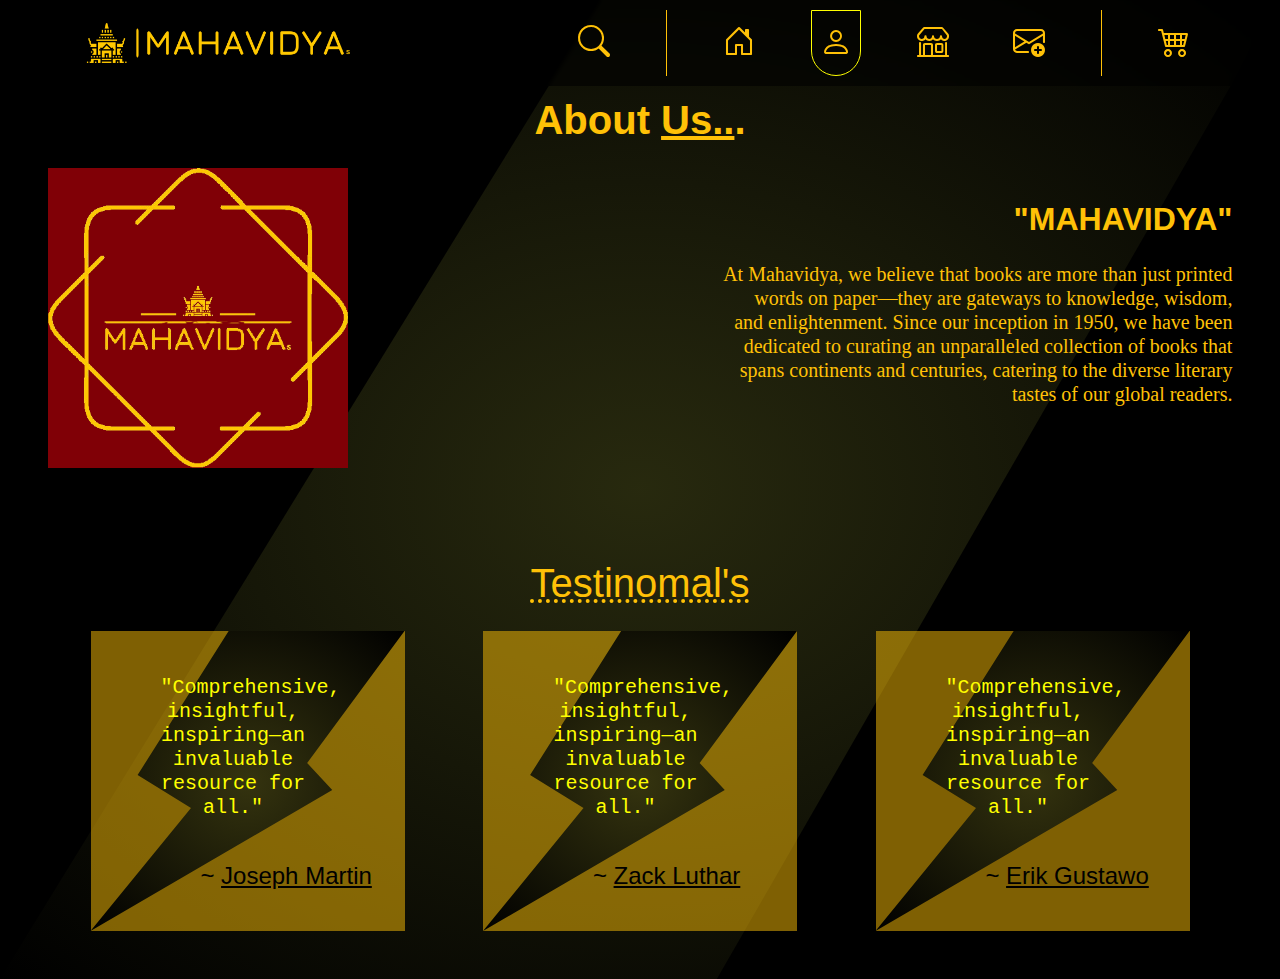
<file: about.html>
<!DOCTYPE html>
<html lang="en">
<head>
    <meta charset="UTF-8">
    <meta name="viewport" content="width=device-width, initial-scale=1.0">
    <title>Maha-Vidya</title>
    <link rel="icon" href="img/favicon.png" type="image/png">
    <link href="https://cdn.jsdelivr.net/npm/bootstrap@5.3.3/dist/css/bootstrap.min.css" rel="stylesheet" integrity="sha384-QWTKZyjpPEjISv5WaRU9OFeRpok6YctnYmDr5pNlyT2bRjXh0JMhjY6hW+ALEwIH" crossorigin="anonymous">
    <link rel="stylesheet" href="https://cdn.jsdelivr.net/npm/bootstrap-icons@1.11.3/font/bootstrap-icons.min.css">
    <!-- BOOTSTRAP CSS -->
    <link href="https://cdn.jsdelivr.net/npm/bootstrap@5.3.3/dist/css/bootstrap.min.css" rel="stylesheet" integrity="sha384-QWTKZyjpPEjISv5WaRU9OFeRpok6YctnYmDr5pNlyT2bRjXh0JMhjY6hW+ALEwIH" crossorigin="anonymous">
    <link rel="stylesheet" href="https://cdn.jsdelivr.net/npm/bootstrap-icons@1.11.3/font/bootstrap-icons.min.css">
    <!-- CUSTOM CSS -->
    <link rel="stylesheet" href="style.css">
</head>
<body>
    <!-- Include the navigation bar -->
    <div data-include="nav.html"></div>

    <!-- ABOUT -->
    <div class="container-fluid position-relative pt-5" id="about">
        <div class="row d-flex justify-content-evenly pt-5 pt-lg-5">
            <div class="col-8 text-center">
                <h1 class="fw-bolder text-warning">About <u>Us..</u>.</h1>
            </div>
            <div class="col-12 col-lg-6">
                <div class="d-flex scroll-container mt-3">
                    <div class="image-container" style="background-image:url(img/img.png);">  </div>

                    <div class="image-container ms-2" style="background-image:url(https://img.freepik.com/premium-photo/ancient-book-with-old-pages-table_529521-836.jpg);">  </div>

                    <div class="image-container ms-2" style="background-image:url(https://t3.ftcdn.net/jpg/05/81/39/74/360_F_581397440_dofnYlPk8ZffXqYV9hz3P4j1cy0iMtpk.jpg);">  </div>

                    <div class="image-container ms-2" style="background-image:url(https://i.pinimg.com/originals/de/4e/bc/de4ebc8a3820502a3cfa56960ad901b3.jpg);">  </div>

                    <div class="image-container ms-2" style="background-image:url(https://img.freepik.com/premium-photo/philosopher-read-book-retro-old-person-with-mature-face-generate-ai_98402-106979.jpg);">  </div>

                    <div class="image-container ms-2" style="background-image:url(img/favimg.png);">  </div>
                </div>
            </div>
            <div class="col-12 col-lg-5 pt-5 pb-lg-5 pb-3 text-warning">
                <h2 class="text-center text-lg-end fw-bolder">"MAHAVIDYA"</h2>
                <h5 class="mt-4 text-center text-lg-end" style="font-family:cursive;">At Mahavidya, we believe that books are more than just printed words on paper—they are gateways to knowledge, wisdom, and enlightenment. Since our inception in 1950, we have been dedicated to curating an unparalleled collection of books that spans continents and centuries, catering to the diverse literary tastes of our global readers.</h5>
            </div>

            <!-- TESTINOMALS -->
            <div class="row d-flex justify-content-evenly mt-5 mb-lg-5 feedback">
                <div class="col-12 text-warning mt-3 mb-3 text-center"><h1 style="text-decoration:underline dotted;">Testinomal's</h1></div>
                <div class="testinomal col-5  col-lg-3">
                    <h5 class="position-relative text-center">"Comprehensive, insightful, inspiring—an invaluable resource for all."</h5>
                    <h4 class="position-absolute"> ~ <u>Joseph Martin</u></h4>
                </div>
                <div class="testinomal col-5  col-lg-3">
                    <h5 class="position-relative text-center">"Comprehensive, insightful, inspiring—an invaluable resource for all."</h5>
                    <h4 class="position-absolute"> ~ <u>Zack Luthar</u></h4>
                </div>
                <div class="testinomal d-lg-block d-none col-lg-3">
                    <h5 class="position-relative text-center">"Comprehensive, insightful, inspiring—an invaluable resource for all."</h5>
                    <h4 class="position-absolute"> ~ <u>Erik Gustawo</u></h4>
                </div>
            </div>

            <!-- <div class="text-center col-12 mt-5  border-bottom border-warning">
                <a href="about.html"><button type="button" class="border-0 border-top border-warning btn btn-outline-warning">More <i class="bi bi-arrow-up-right"></i> </button></a>
            </div> -->

        </div>
    </div>
<!-- ABOUT -->

    <script src="include.js"></script>
    <script src="javascript.js"></script>
    <script src="https://cdn.jsdelivr.net/npm/bootstrap@5.3.3/dist/js/bootstrap.bundle.min.js" integrity="sha384-YvpcrYf0tY3lHB60NNkmXc5s9fDVZLESaAA55NDzOxhy9GkcIdslK1eN7N6jIeHz" crossorigin="anonymous"></script>
</body>
</html>
</file>
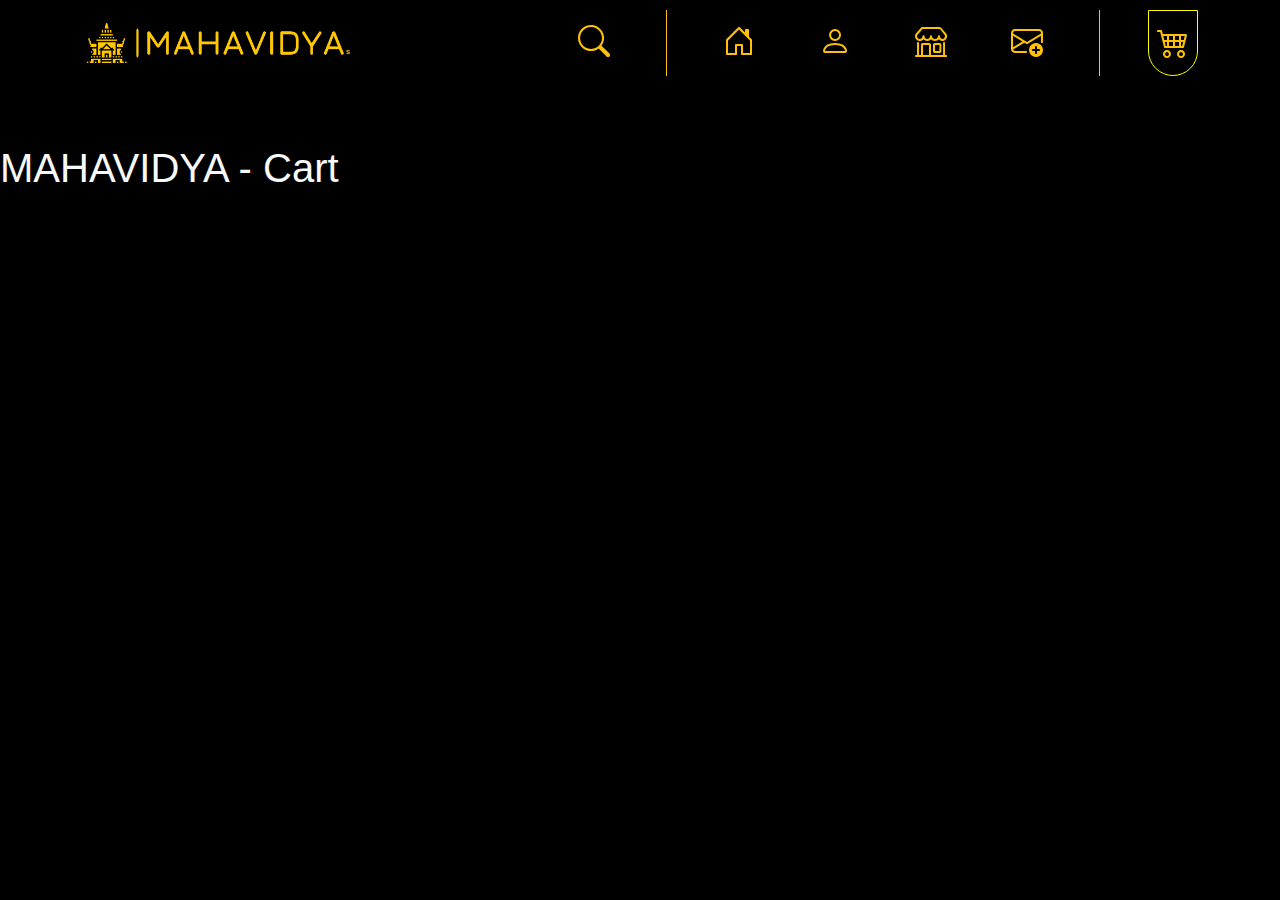
<file: cart.html>
<!DOCTYPE html>
<html lang="en">
<head>
    <meta charset="UTF-8">
    <meta name="viewport" content="width=device-width, initial-scale=1.0">
    <title>Maha-Vidya</title>
    <link rel="icon" href="img/favicon.png" type="image/png">
    <!-- BOOTSTRAP CSS -->
    <link href="https://cdn.jsdelivr.net/npm/bootstrap@5.3.3/dist/css/bootstrap.min.css" rel="stylesheet" integrity="sha384-QWTKZyjpPEjISv5WaRU9OFeRpok6YctnYmDr5pNlyT2bRjXh0JMhjY6hW+ALEwIH" crossorigin="anonymous">
    <link rel="stylesheet" href="https://cdn.jsdelivr.net/npm/bootstrap-icons@1.11.3/font/bootstrap-icons.min.css">
    <!-- CUSTOM CSS -->
    <link rel="stylesheet" href="style.css">
</head>
<body>
    <!-- Include the navigation bar -->
    <div data-include="nav.html"></div>

    <br><br><br><br><br><br>

    <!-- Hero Section -->
    <h1 class="text-light">MAHAVIDYA - Cart</h1>

    <script src="include.js"></script>
    <script src="https://cdn.jsdelivr.net/npm/bootstrap@5.3.3/dist/js/bootstrap.bundle.min.js" integrity="sha384-YvpcrYf0tY3lHB60NNkmXc5s9fDVZLESaAA55NDzOxhy9GkcIdslK1eN7N6jIeHz" crossorigin="anonymous"></script>
</body>
</html>
</file>
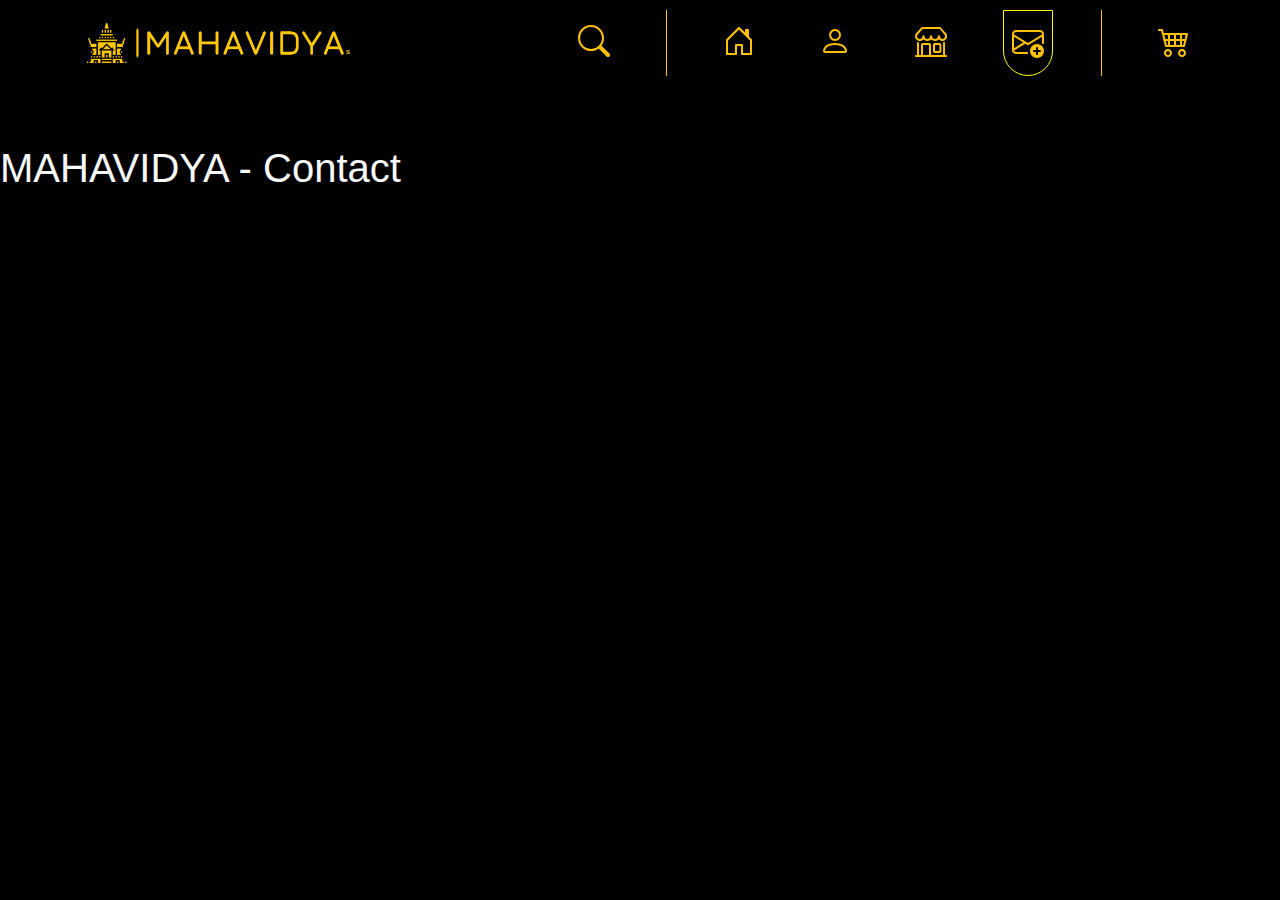
<file: contact.html>
<!DOCTYPE html>
<html lang="en">
<head>
    <meta charset="UTF-8">
    <meta name="viewport" content="width=device-width, initial-scale=1.0">
    <title>Maha-Vidya</title>
    <link rel="icon" href="img/favicon.png" type="image/png">
    <link href="https://cdn.jsdelivr.net/npm/bootstrap@5.3.3/dist/css/bootstrap.min.css" rel="stylesheet" integrity="sha384-QWTKZyjpPEjISv5WaRU9OFeRpok6YctnYmDr5pNlyT2bRjXh0JMhjY6hW+ALEwIH" crossorigin="anonymous">
    <!-- BOOTSTRAP CSS -->
    <link href="https://cdn.jsdelivr.net/npm/bootstrap@5.3.3/dist/css/bootstrap.min.css" rel="stylesheet" integrity="sha384-QWTKZyjpPEjISv5WaRU9OFeRpok6YctnYmDr5pNlyT2bRjXh0JMhjY6hW+ALEwIH" crossorigin="anonymous">
    <link rel="stylesheet" href="https://cdn.jsdelivr.net/npm/bootstrap-icons@1.11.3/font/bootstrap-icons.min.css">
    <!-- CUSTOM CSS -->
    <link rel="stylesheet" href="style.css">
</head>
<body>
    <!-- Include the navigation bar -->
    <div data-include="nav.html"></div>

    <br><br><br><br><br><br>

    <!-- Hero Section -->
    <h1 class="text-light">MAHAVIDYA - Contact</h1>

    <script src="include.js"></script>
    <script src="https://cdn.jsdelivr.net/npm/bootstrap@5.3.3/dist/js/bootstrap.bundle.min.js" integrity="sha384-YvpcrYf0tY3lHB60NNkmXc5s9fDVZLESaAA55NDzOxhy9GkcIdslK1eN7N6jIeHz" crossorigin="anonymous"></script>
</body>
</html>
</file>
<file: style.css>
body {margin:0;padding:0;font-family:serif; font-family: "Lexend Deca", sans-serif;
    font-style: normal;background-color:black;}
bi{cursor:crosshair;}
/* NAVBAR CSS */
#srch-bar {position: relative;}
.search-bar {opacity:0;position: absolute;top:50%;left: 50%;transform:translate(-85%,-50%);width:0px;background-color: white;
border: 1px solid #ccc;border-radius:15px;padding: 5px;box-shadow: 0 2px 8px rgba(0, 0, 0, 0.9);z-index: 1000;transition:all 0.5s;}
#srch-bar:hover .search-bar {opacity:1;width:200px;}
.search-bar input {width: 100%;border: none;outline: none;}
#wlogo{height:60px;width:720%;background-image:url('img/LOGO.png');background-position:center;background-repeat:no-repeat;background-size:100%;color:transparent;}
.navbar-nav .nav-link.active{
    border:1px solid yellow;border-radius:0 0 25px 25px;
}
/* NAVBAR CSS */

/* Home Page CSS */

/* HERO */
#hero{
    position:relative;height:100vh;width:100%;
    background:radial-gradient(rgba(7, 7, 3, 0.9),rgb(105, 105, 0)),
        url('https://images.pexels.com/photos/333304/pexels-photo-333304.jpeg');background-blend-mode: overlay;background-size: cover;background-position: center;background-position:center;background-repeat:no-repeat;background-size:cover;
}
#hero::before{
    content:" ";position: absolute;height:100%;width:100%;top:0;left:0;background-image:radial-gradient(rgba(0,0,0,0.9),rgba(0,0,0,0.3));background-position:center;background-repeat:no-repeat;background-size:cover;clip-path:polygon(3% 0, 55% 0, 97% 100%, 41% 100%);
}
#intro{position:absolute;top:50%;left:50%;transform:translate(-50%,-50%);height:40%;width:500px;line-height:2.5;padding:15px;}
/* HERO */

/* ABOUT */
 /* Crausol css */
 .scroll-container{display:flex;flex-direction:row;height:327px;overflow-x:scroll;}
 .scroll-container::-webkit-scrollbar {height:12px;}
 .scroll-container::-webkit-scrollbar-thumb {background-color:yellow;border-radius:50px;}
 .scroll-container::-webkit-scrollbar-track { border:1px solid yellow;border-radius:50px;}
 .image-container {position: relative;width:300px;height:300px;background-size: cover;background-position:center;background-repeat:no-repeat;flex: 0 0 auto;overflow: hidden;margin-bottom: 10px; }
  /* crausol css */
 #about{height:85%;}
 @media (max-width: 992px) {
    #about{
        height:105%;
    }
}
 #about::before{
    content:" ";position: absolute;height:100%;width:100%;top:0;left:0;background-image:radial-gradient(rgba(44, 46, 16, 0.9),black);background-position:center;background-repeat:no-repeat;background-size:cover;clip-path:polygon(47% 0, 100% 0, 56% 100%, 0% 100%);
    z-index:-10;
 }
.testinomal{
    position: relative;height:300px;
    /* border:2px solid yellow; */
    background-color:rgba(253, 191, 6,0.5);
}
.testinomal::before{
    content:" ";position: absolute;height:100%;width:100%;top:0;left:0;background-image:radial-gradient(rgba(44, 46, 16, 0.9),black);background-position:center;background-repeat:no-repeat;background-size:cover;clip-path:polygon(100% 0, 69% 44%, 77% 53%, 0 100%, 32% 59%, 15% 48%, 44% 0);
 }
 .testinomal h5{width:50%;left:20%;top:15%;font-family:'Courier New', Courier, monospace;text-align:center;color:yellow}
 .testinomal h4{left:35%;top:77%;color:black;}
/* ABOUT */


 /* STOERE */
#store{
    height:auto;
}
#store::before{
    content:" ";position: absolute;height:100%;width:100%;top:0;left:0;background-image:radial-gradient(rgba(44, 46, 16, 0.9),rgba(44, 46, 16, 0.9),rgba(44, 46, 16, 0.9),black);background-position:center;background-repeat:no-repeat;background-size:cover;
    clip-path:polygon(0 0, 56% 0, 100% 50%, 100% 100%, 0 100%, 30% 48%);
    z-index:-10;
}   
/* CRAUSOL CODE FOR OVERLAY ON BOOKS */
.overlay {
    position: absolute;top: 0;left: 0;width:100%;height: 100%;background-color:rgba(0,0,0,0.9);color: white;
    display: flex;align-items: center;justify-content: center;opacity: 0;transition: opacity 0.5s ease;transition:all 0.8s;
}
.image-container:hover .overlay {    opacity: 1;}
.overlay-text {    text-align: center;}
.tape{
    position: relative;font-family:system-ui, -apple-system, BlinkMacSystemFont, 'Segoe UI', Roboto, Oxygen, Ubuntu, Cantarell, 'Open Sans', 'Helvetica Neue', sans-serif;width:50%;left:-8%;top: 7%;font-size:20px;height: 12%;text-align: center;background-color: black;color: gold;border-radius:0px 50px 50px 0px;
}
/* STORE */


/* NEWS & BLOG */
#news{background-color:#28290E;}
#news::before{
    content:" ";position: absolute;height:100%;width:100%;top:0;left:0;background-image:linear-gradient(to top,black,rgba(0,0,0,0.3));background-position:center;background-repeat:no-repeat;background-size:cover;clip-path:polygon(100% 0, 69% 44%, 77% 53%, 0 100%, 32% 59%, 15% 48%, 44% 0); }
/* NEWS & BLOG */

/* Home Page CSS */
</file>
